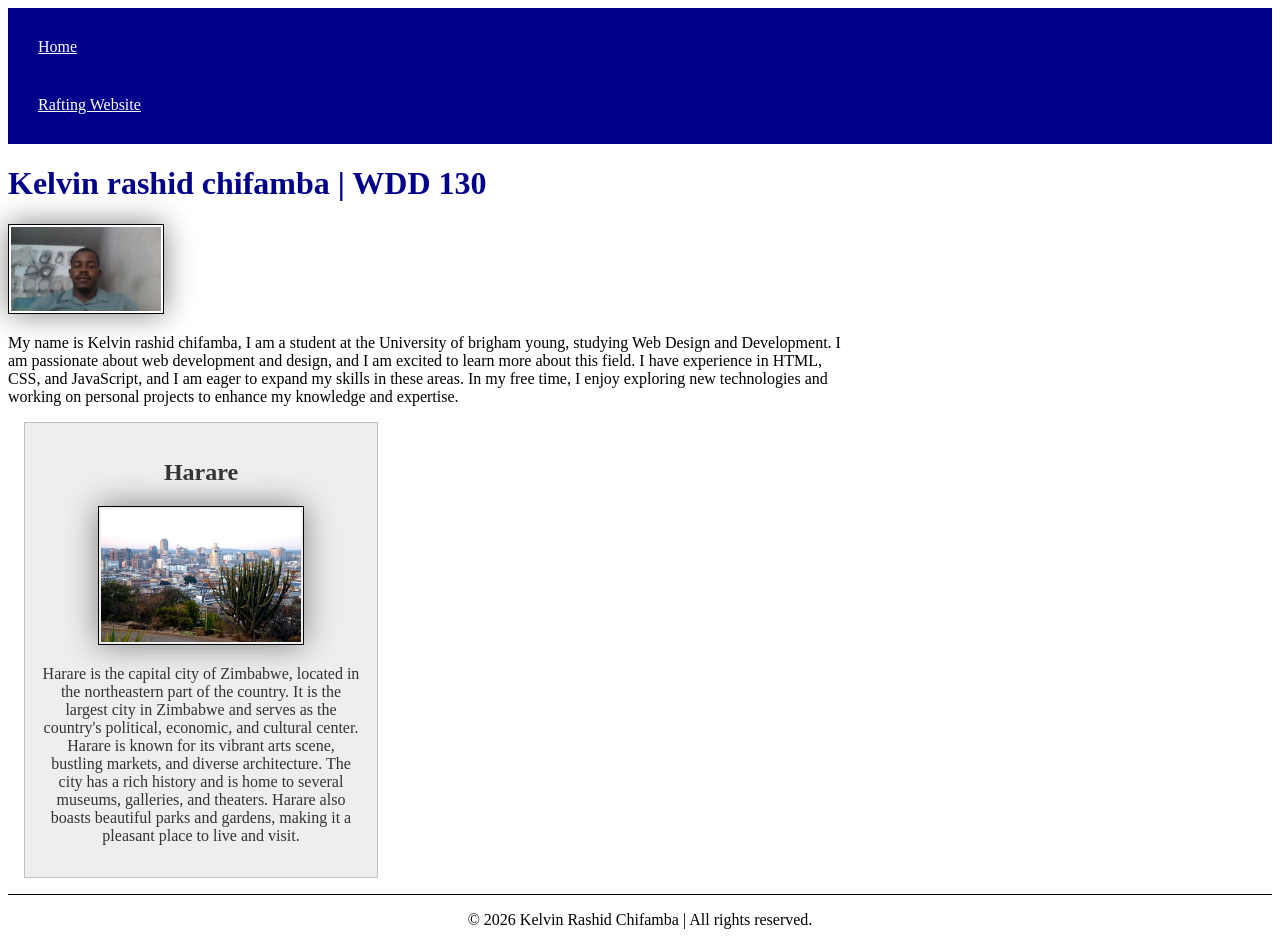
<file: index.html>
<!DOCTYPE html>
<html lang="en">

<head>
   <meta charset="UTF-8">
   <meta name="viewport" content="width=device-width, initial-scale=1.0">
   <title>WDD 130 | kelvin rashid chifamba</title>
   <meta name="description" content="kelvin rashid chifamba's home page for the web
    development class WDD 130 at BYU-Idaho.">
   <meta name="author" content="kelvin rashid chifamba">
   <link rel="stylesheet" href="styles/styles.css">
</head>

<body>
   <header>
      <nav>
         <a href="#">Home</a>
         <a href="wwr/">Rafting Website</a>
      </nav>
   </header>
   <main>
      <h1>Kelvin rashid chifamba | WDD 130</h1>
      <img src="images/profile.jpg" alt="kelvin rashid chifamba" />
      <p>My name is Kelvin rashid chifamba, I am a student at the University of brigham young, studying Web Design and Development. I am passionate about web development and design, and I am excited to learn more about this field. I have experience in HTML, CSS, and JavaScript, and I am eager to expand my skills in these areas. In my free time, I enjoy exploring new technologies and working on personal projects to enhance my knowledge and expertise.</p>
   </main>

   <aside>
      <h2>Harare</h2>
      <img src="images/harare.jpg" alt="harare city" />
      <p>Harare is the capital city of Zimbabwe, located in the northeastern part of the country. It is the largest city in Zimbabwe and serves as the country's political, economic, and cultural center. Harare is known for its vibrant arts scene, bustling markets, and diverse architecture. The city has a rich history and is home to several museums, galleries, and theaters. Harare also boasts beautiful parks and gardens, making it a pleasant place to live and visit.</p>

   </aside>

   <footer>
      <p>&copy; 2026 Kelvin Rashid Chifamba | All rights reserved.</p>
   </footer>
</body>

</html>
</file>
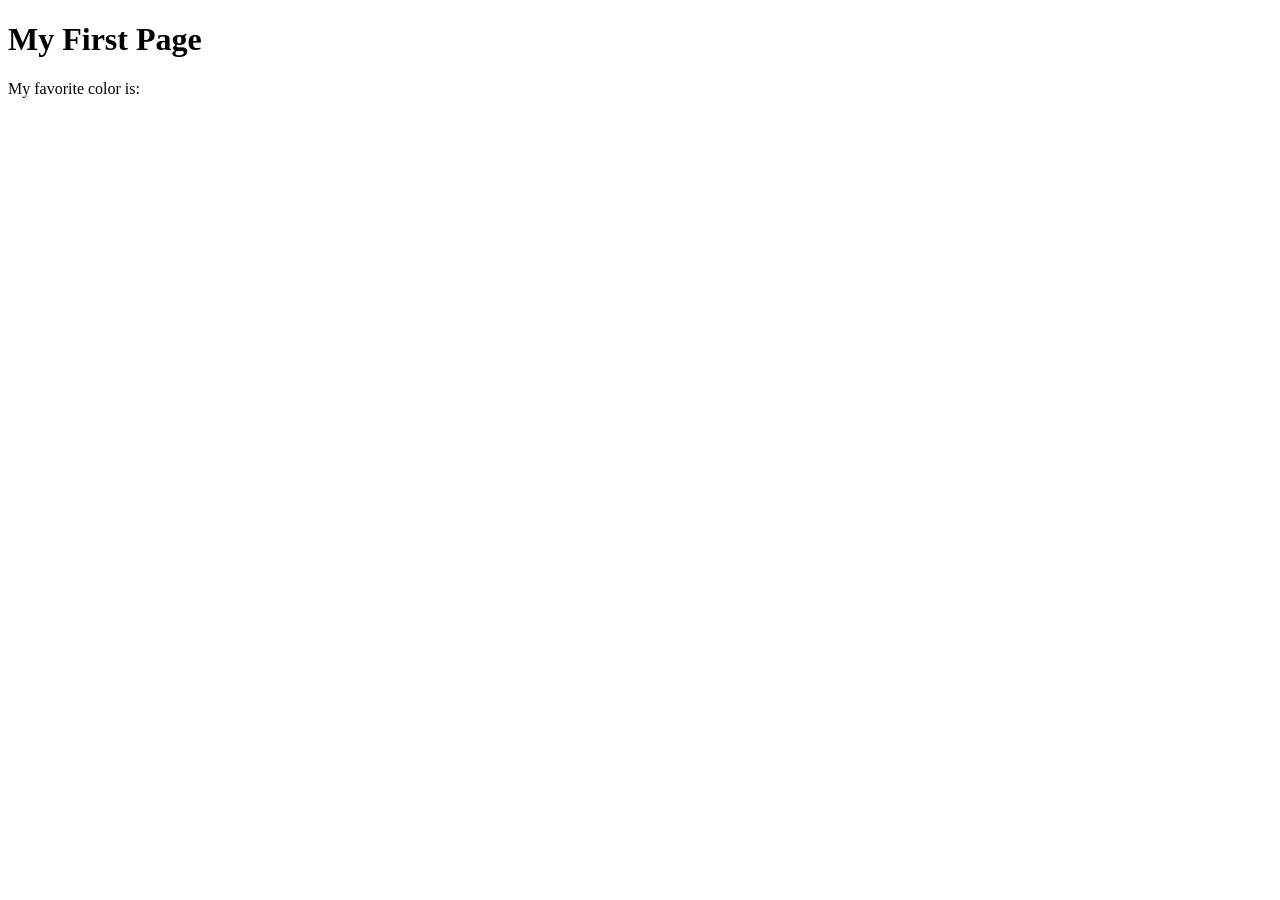
<file: week01/first-page.html>
<!DOCTYPE html>
<html lang="en">

<head>
    <meta charset="UTF-8">
    <meta name="viewport" content="width=device-width, initial-scale=1.0">
    <title>My First Page</title>
</head>

<body>
    <h1>My First Page</h1>
    <p>My favorite color is: </p>
</body>

</html>
</file>
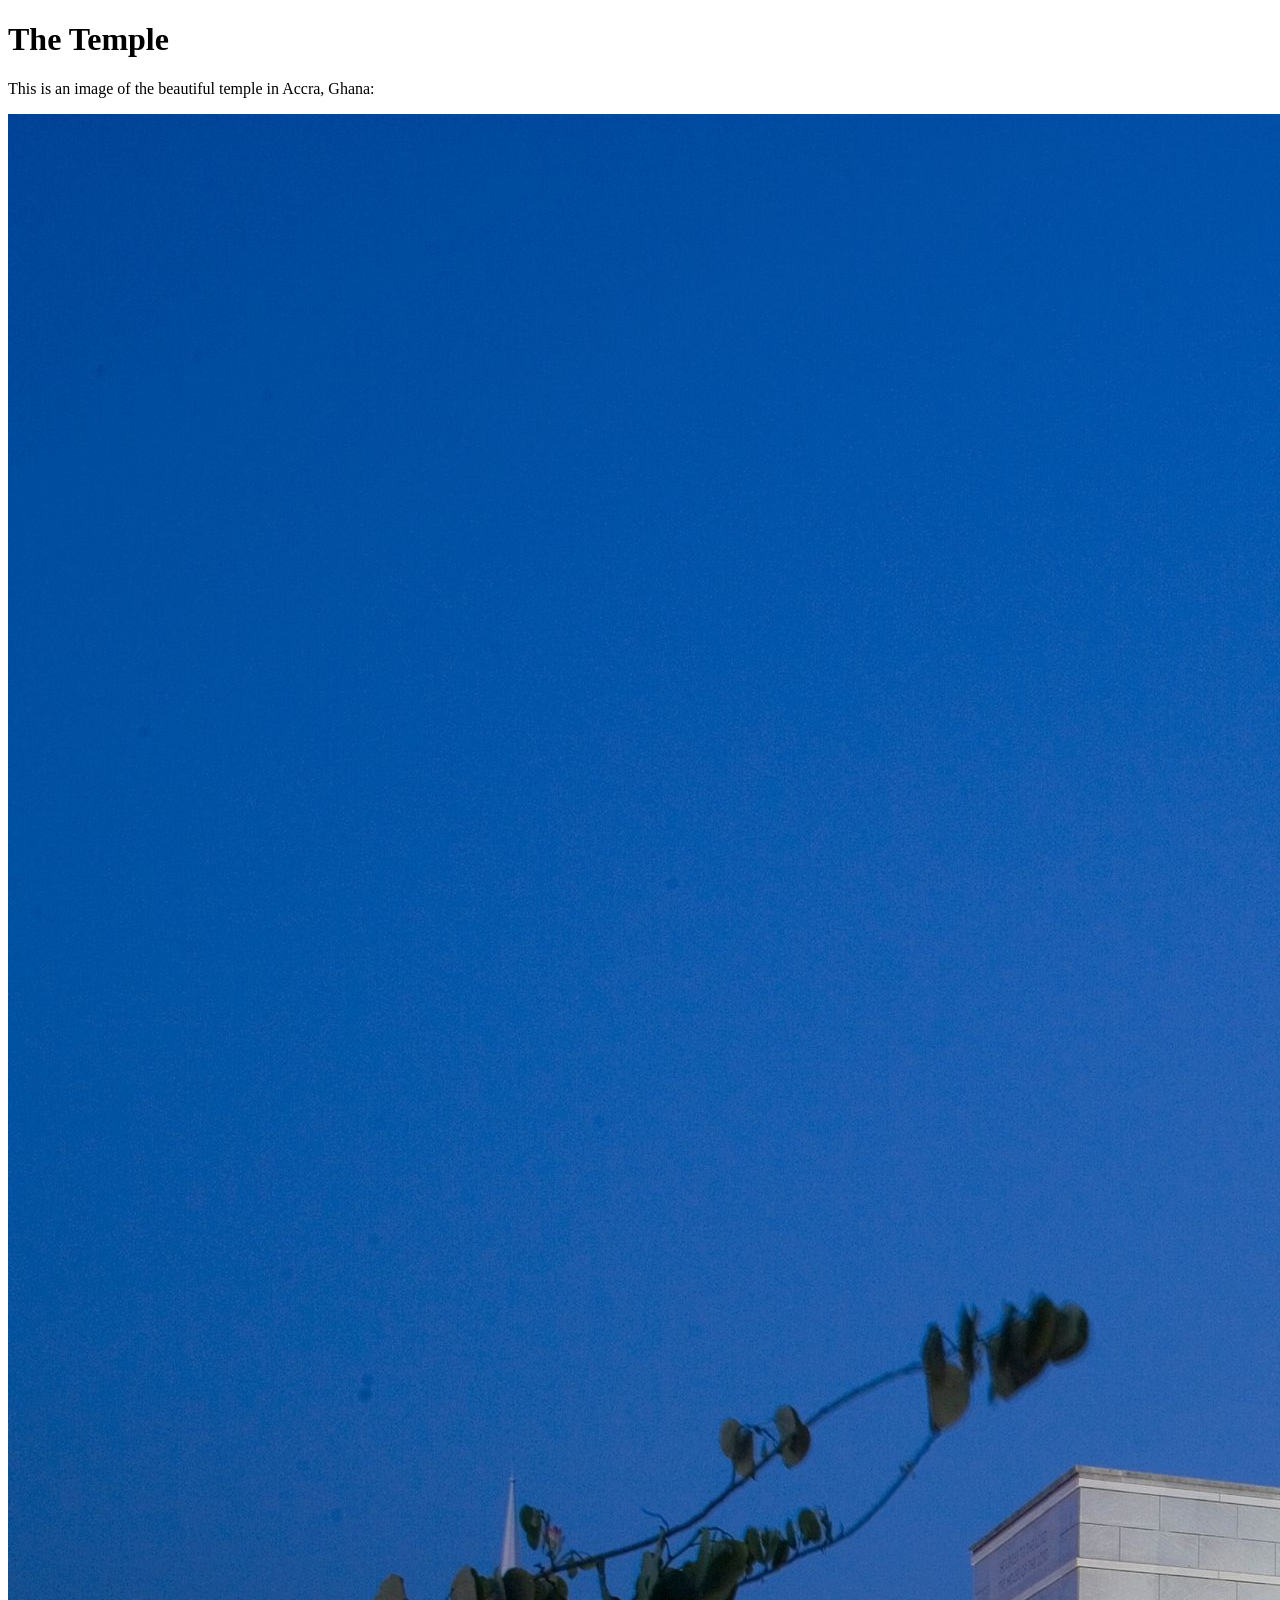
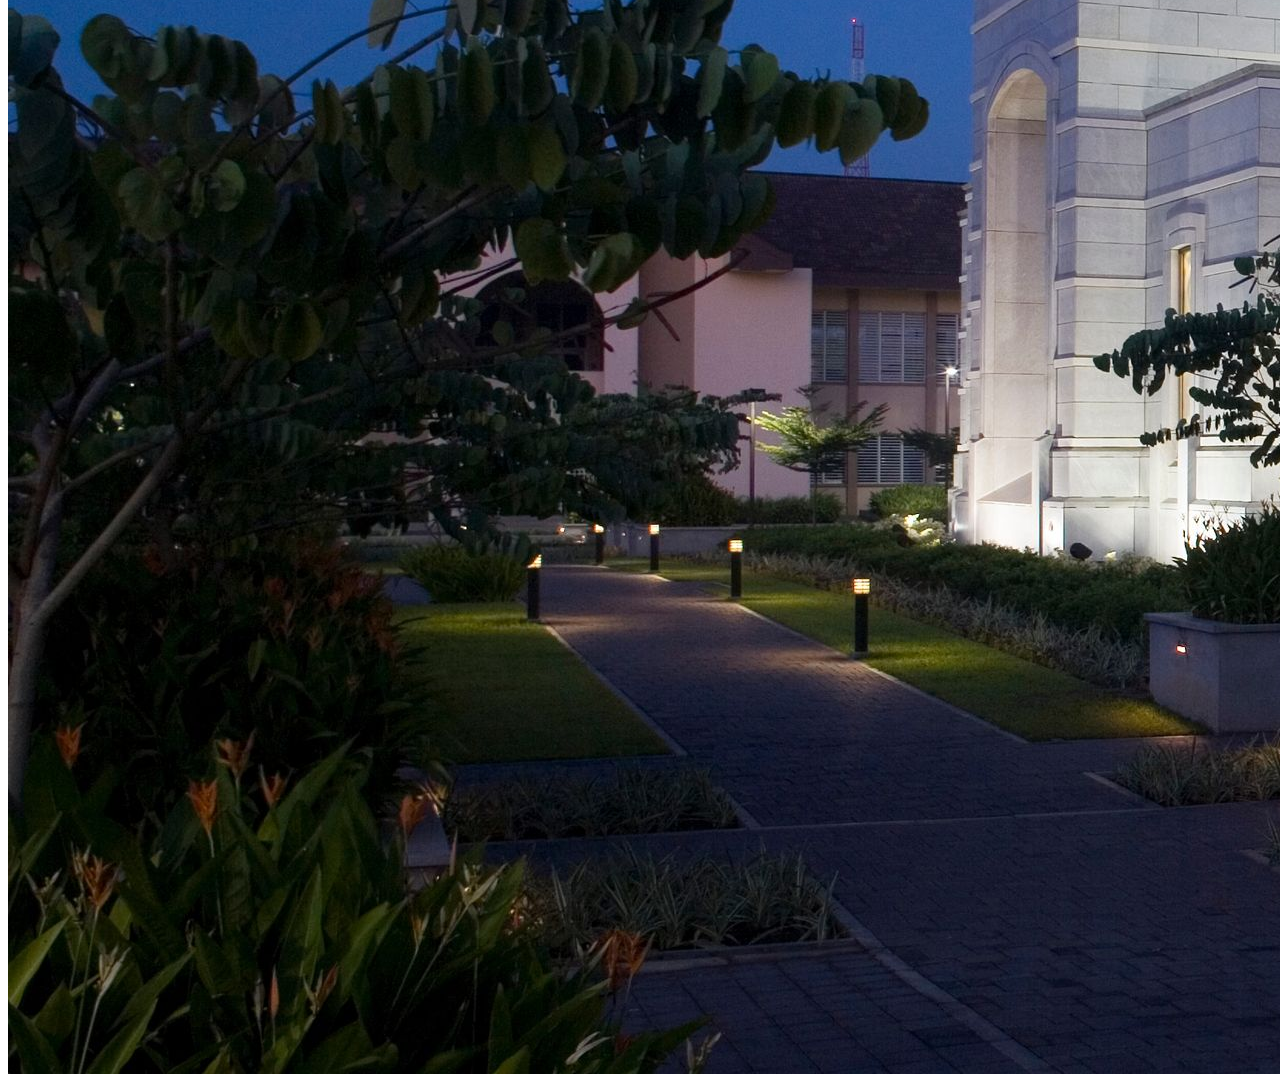
<file: week01/images.html>
<!DOCTYPE html>
<html lang="en">

<head>
    <meta charset="UTF-8">
    <meta name="viewport" content="width=device-width, initial-scale=1.0">
    <title>Temple Image</title>
</head>

<body>
    <h1>The Temple</h1>
    <p>This is an image of the beautiful temple in Accra, Ghana:</p>
    <img src="images/temple-large.jpeg" alt="The Accra Ghana Temple">

</body>

</html>
</file>
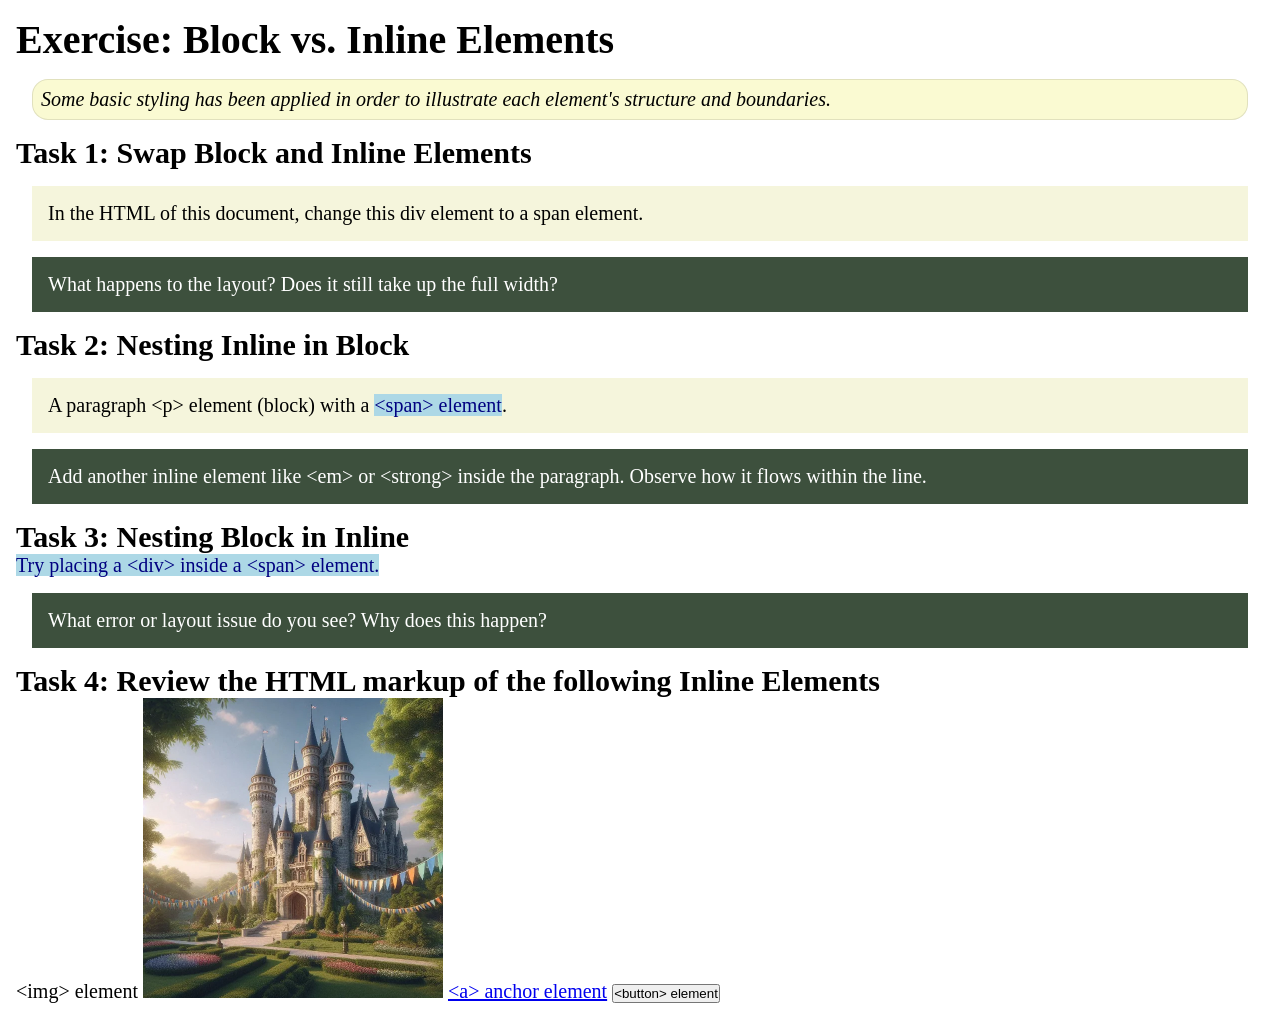
<file: week02/block-vs-inline.html>
<!DOCTYPE html>
<html lang="en">

<head>
    <meta charset="UTF-8">
    <meta name="viewport" content="width=device-width, initial-scale=1.0">
    <title>Exercise: Block vs. Inline Elements</title>
    <link rel="stylesheet" href="styles/block-vs-inline.css">
</head>

<body>
    <main>
        <h1>Exercise: Block vs. Inline Elements</h1>
        <p class="note">Some basic styling has been applied in order to illustrate each element's structure and boundaries.</p>

        <h2>Task 1: Swap Block and Inline Elements</h2>
        <div>In the HTML of this document, change this div element to a span element.</div>

        <p class="question">What happens to the layout? Does it still take up the full width?</p>

        <h2>Task 2: Nesting Inline in Block</h2>
        <p>A paragraph &lt;p&gt; element (block) with a <span>&lt;span&gt; element</span>.</p>
        <p class="question">Add another inline element like &lt;em&gt; or &lt;strong&gt; inside the paragraph. Observe how it flows within the line.</p>

        <h2>Task 3: Nesting Block in Inline</h2>
        <span>Try placing a &lt;div&gt; inside a &lt;span&gt; element.</span>
        <p class="question">What error or layout issue do you see? Why does this happen?</p>

        <h2>Task 4: Review the HTML markup of the following Inline Elements</h2>
        &lt;img&gt; element
        <img src="images/castle.webp" alt="placeholder image (images are inline)" width="300" height="300">
        <a href="https://churchofjesuschrist.org">&lt;a&gt; anchor element</a>
        <button type="button">&lt;button&gt; element</button>
    </main>
</body>

</html>
</file>
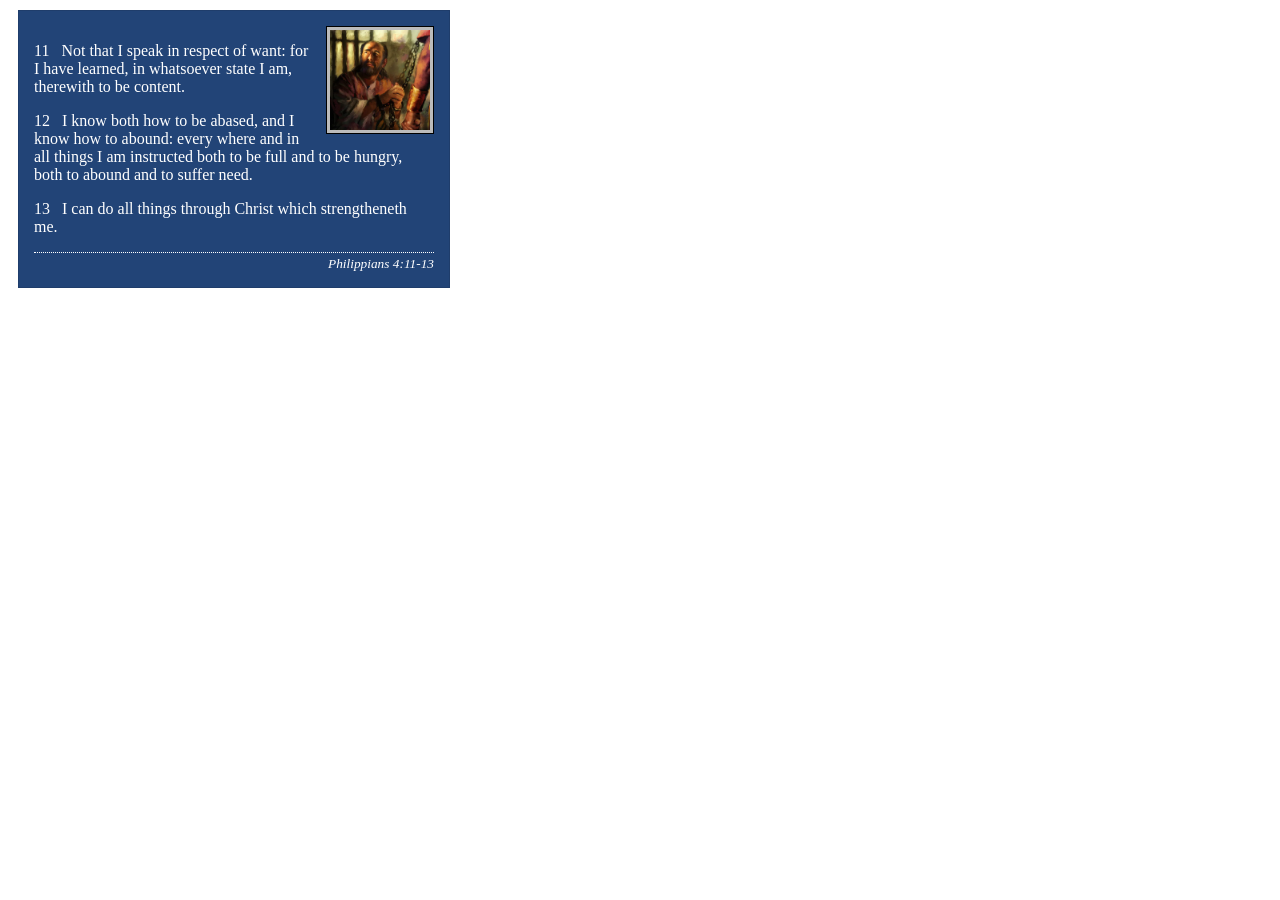
<file: week02/box-model-solution.html>
<!DOCTYPE html>
<html lang="en">

<head>
    <meta charset="UTF-8">
    <meta name="viewport" content="width=device-width, initial-scale=1.0">
    <title>Box Model Activity</title>
    <link rel="stylesheet" href="styles/box-model-solution.css">
</head>

<body>
    <main>
        <div class="callout">
            <img src="images/apostle-paul-imprisoned.webp" alt="Paul the Apostle - Imprisoned in Rome" width="200" height="200">
            <blockquote>
                <p>11 &nbsp; Not that I speak in respect of want: for I have learned, in whatsoever state I am, therewith to be content.</p>
                <p>12 &nbsp; I know both how to be abased, and I know how to abound: every where and in all things I am instructed both to be full and to be hungry, both to abound and to suffer need.</p>
                <p>13 &nbsp; I can do all things through Christ which strengtheneth me.</p>
            </blockquote>
            <cite>Philippians 4:11-13</cite>
        </div>
    </main>
</body>

</html>
</file>
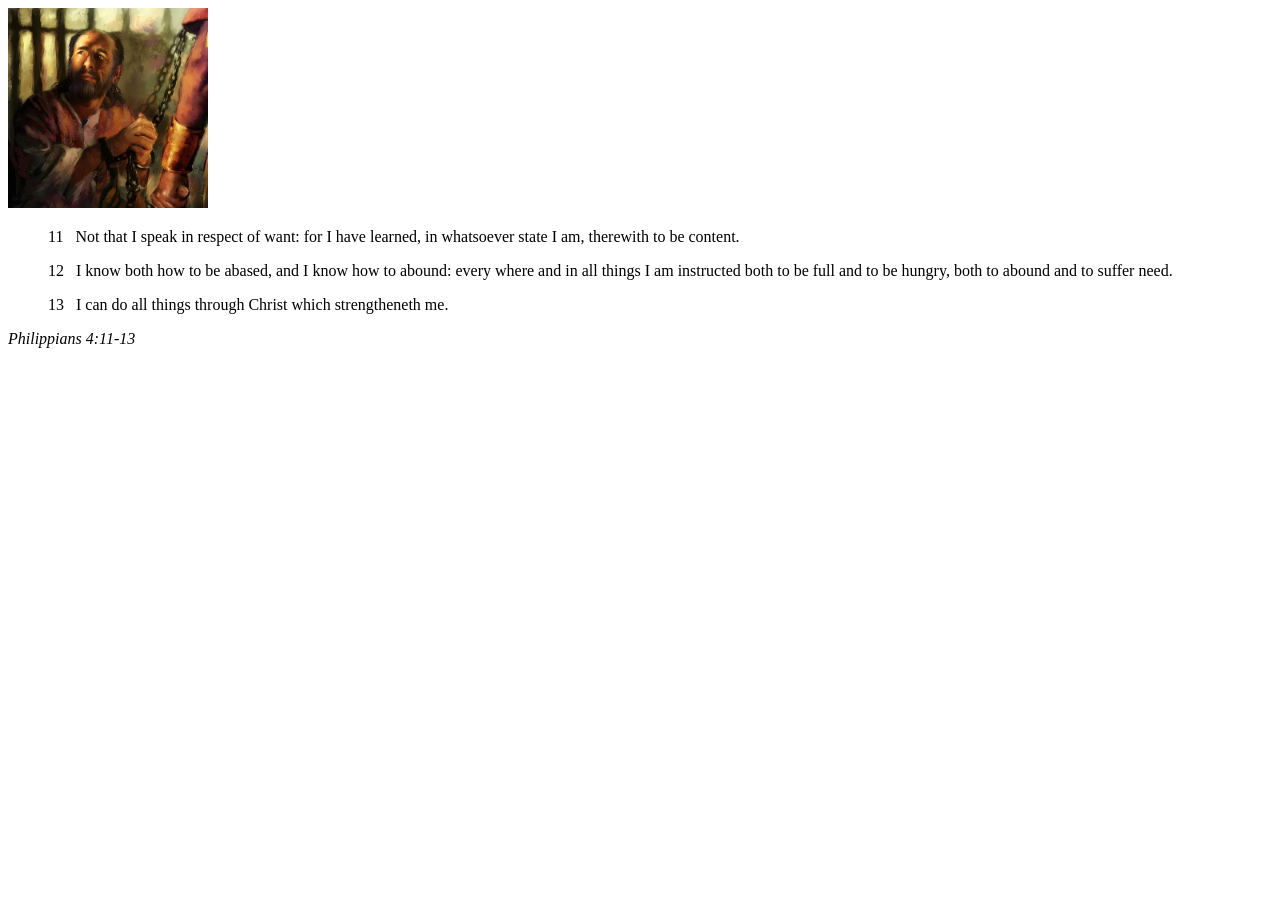
<file: week02/box-model.html>
<!DOCTYPE html>
<html lang="en">

<head>
    <meta charset="UTF-8">
    <meta name="viewport" content="width=device-width, initial-scale=1.0">
    <title>Box Model Activity</title>
</head>

<body>
    <main>
        <div class="callout">
            <img src="images/apostle-paul-imprisoned.webp" alt="Paul the Apostle - Imprisoned in Rome" width="200" height="200">
            <blockquote>
                <p>11 &nbsp; Not that I speak in respect of want: for I have learned, in whatsoever state I am, therewith to be content.</p>
                <p>12 &nbsp; I know both how to be abased, and I know how to abound: every where and in all things I am instructed both to be full and to be hungry, both to abound and to suffer need.</p>
                <p>13 &nbsp; I can do all things through Christ which strengtheneth me.</p>
            </blockquote>
            <cite>Philippians 4:11-13</cite>
        </div>
    </main>
</body>

</html>
</file>
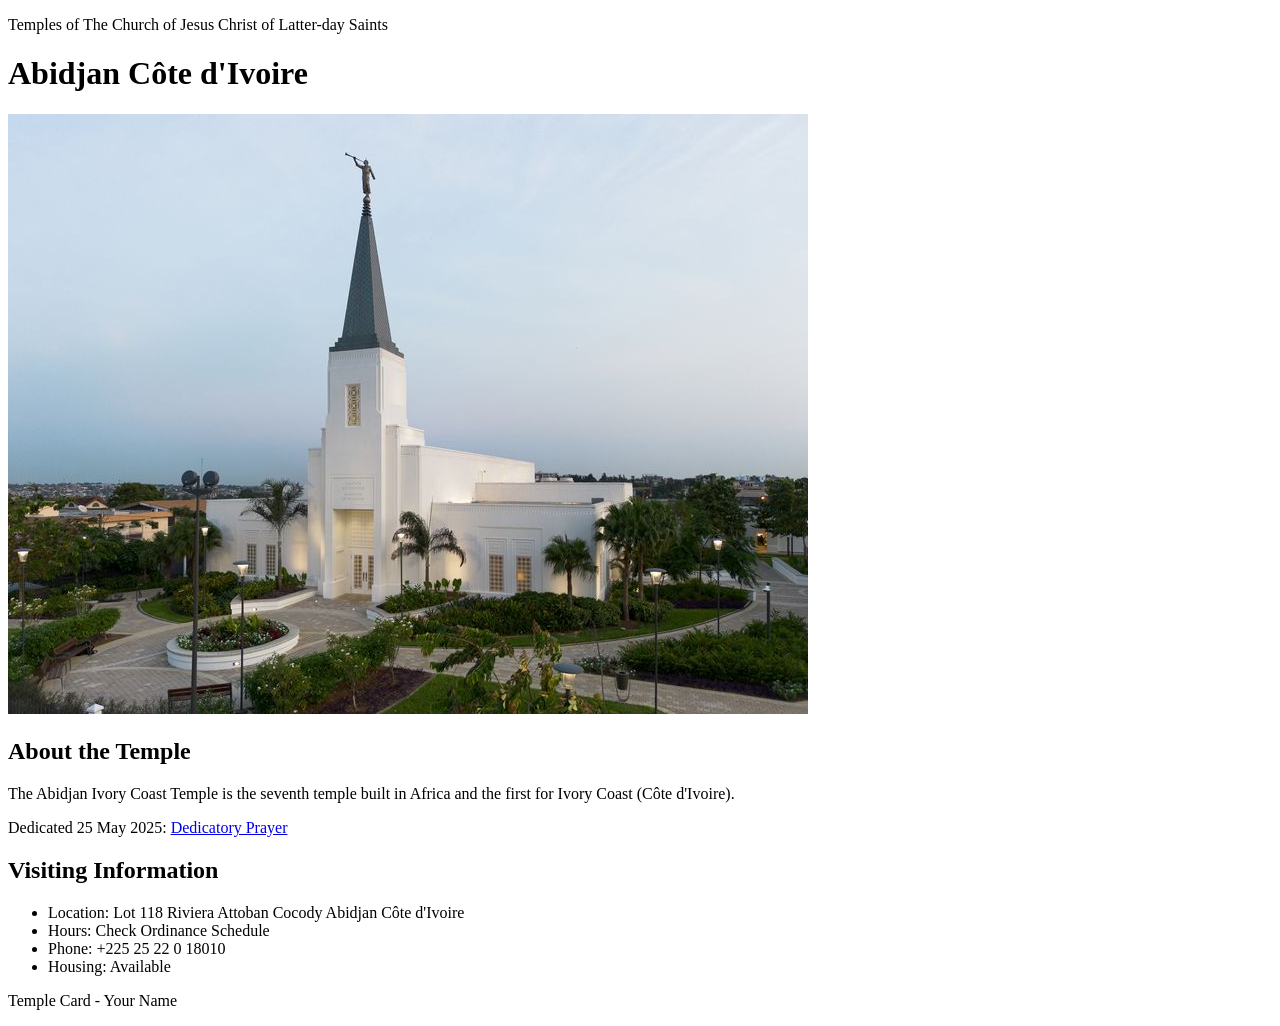
<file: week02/temple.html>
<!DOCTYPE html>
<html lang="en">

<head>
    <meta charset="UTF-8">
    <meta name="viewport" content="width=device-width, initial-scale=1.0">
    <title>Temple Card - Abidjan Côte d'Ivoire</title>
</head>

<body>
    <header>
        <p>Temples of The Church of Jesus Christ of Latter-day Saints</p>
    </header>
    <main>
        <h1>Abidjan Côte d'Ivoire</h1>
        <picture>
            <img src="images/abidjan-ivory-coast.jpeg" alt="Abidjan Côte d'Ivoire Temple">
        </picture>
        <section>
            <h2>About the Temple</h2>
            <p>The Abidjan Ivory Coast Temple is the seventh temple built in Africa and the first for Ivory Coast (Côte d'Ivoire).</p>
            <p>Dedicated 25 May 2025: <a href="https://www.churchofjesuschrist.org/temples/dedicatory-prayer/abidjan-ivory-coast-temple/2025-05-25?lang=eng" target="_blank" rel="noopener noreferrer">Dedicatory Prayer</a></p>
        </section>
        <section>
            <h2>Visiting Information</h2>
            <ul>
                <li>Location: Lot 118 Riviera Attoban Cocody Abidjan Côte d'Ivoire</li>
                <li>Hours: Check Ordinance Schedule</li>
                <li>Phone: +225 25 22 0 18010</li>
                <li>Housing: Available</li>
            </ul>
        </section>
    </main>
    <footer>
        <p>Temple Card - Your Name</p>
    </footer>
</body>

</html>
</file>
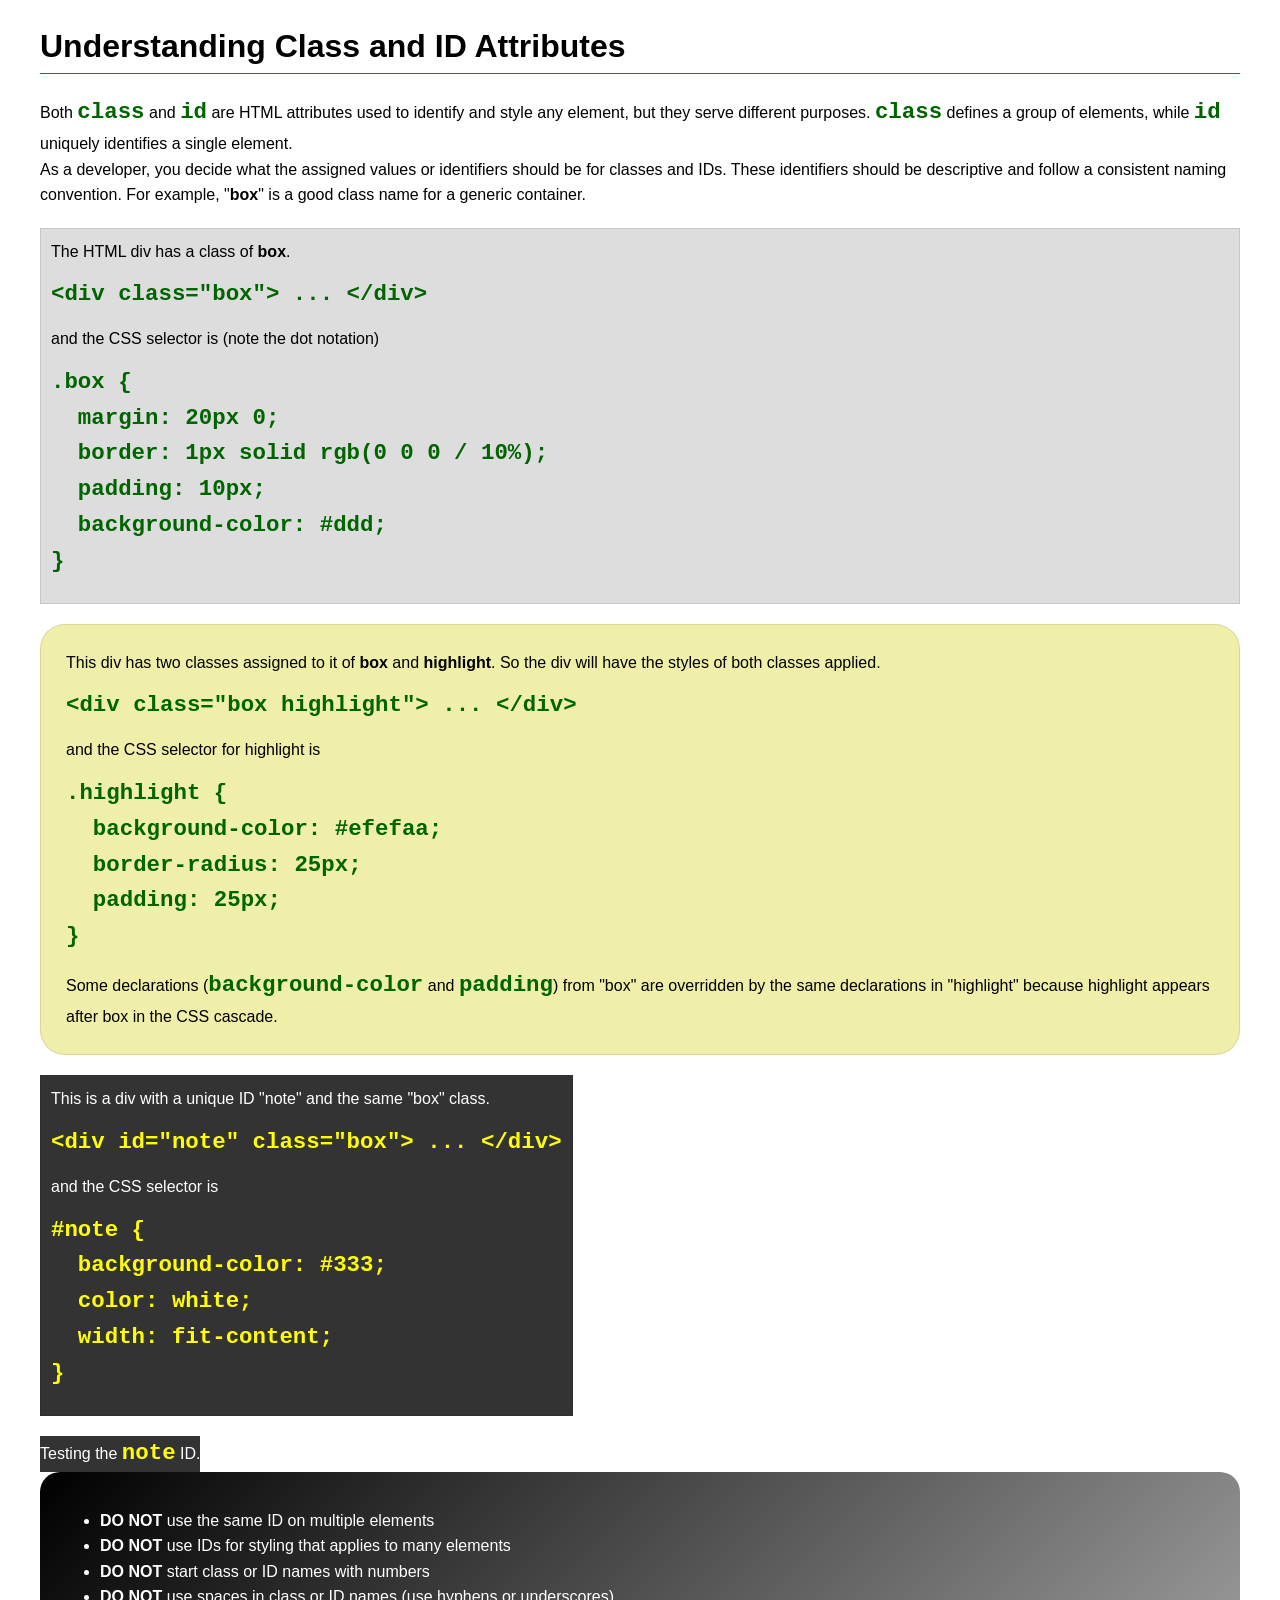
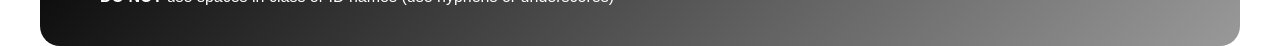
<file: week03/class-and-id.html>
<!DOCTYPE html>
<html lang="en">

<head>
    <meta charset="UTF-8">
    <meta name="viewport" content="width=device-width, initial-scale=1.0">
    <title>Class vs ID Attributes</title>
    <link rel="stylesheet" href="styles/class-and-id.css">
</head>

<body>
    <h1>Understanding Class and ID Attributes</h1>
    <p>Both <code>class</code> and <code>id</code> are HTML attributes used to identify and style any element, but they serve different purposes. <code>class</code> defines a group of elements, while <code>id</code> uniquely identifies a single element.</p>
    <p>As a developer, you decide what the assigned values or identifiers should be for classes and IDs. These identifiers should be descriptive and follow a consistent naming convention. For example, "<strong>box</strong>" is a good class name for a generic container.</p>
    <div class="box">
        <p>The HTML div has a class of <strong>box</strong>.</p>
        <pre><code class="html">&lt;div class="box"&gt; ... &lt;/div&gt;</code></pre>
        and the CSS selector is (note the dot notation)
        <pre><code class="css">.box {
  margin: 20px 0;
  border: 1px solid rgb(0 0 0 / 10%);
  padding: 10px;
  background-color: #ddd; 
}</code></pre>
    </div>

    <div class="box highlight">
        <p>This div has two classes assigned to it of <strong>box</strong> and <strong>highlight</strong>. So the div will have the styles of both classes applied.</p>
        <pre><code class="html">&lt;div class="box highlight"&gt; ... &lt;/div&gt;</code></pre>
        and the CSS selector for highlight is
        <pre><code class="css">.highlight {
  background-color: #efefaa;
  border-radius: 25px;
  padding: 25px;
}</code></pre>
        <p>Some declarations (<code>background-color</code> and <code>padding</code>) from "box" are overridden by the same declarations in "highlight" because highlight appears after box in the CSS cascade.</p>
    </div>

    <div id="note" class="box">
        <p>This is a div with a unique ID "note" and the same "box" class.</p>
        <pre><code class="html">&lt;div id="note" class="box"&gt; ... &lt;/div&gt;</code></pre>
        and the CSS selector is
        <pre><code class="css">#note {
  background-color: #333;
  color: white;
  width: fit-content;
}</code></pre>
    </div>

    <div id="note">
        <p>Testing the <code>note</code> ID.</p>
    </div>

    <section id="best-practice">
        <ul>
            <li><strong>DO NOT</strong> use the same ID on multiple elements</li>
            <li><strong>DO NOT</strong> use IDs for styling that applies to many elements</li>
            <li><strong>DO NOT</strong> start class or ID names with numbers</li>
            <li><strong>DO NOT</strong> use spaces in class or ID names (use hyphens or underscores)</li>
        </ul>
    </section>

</body>

</html>
</file>
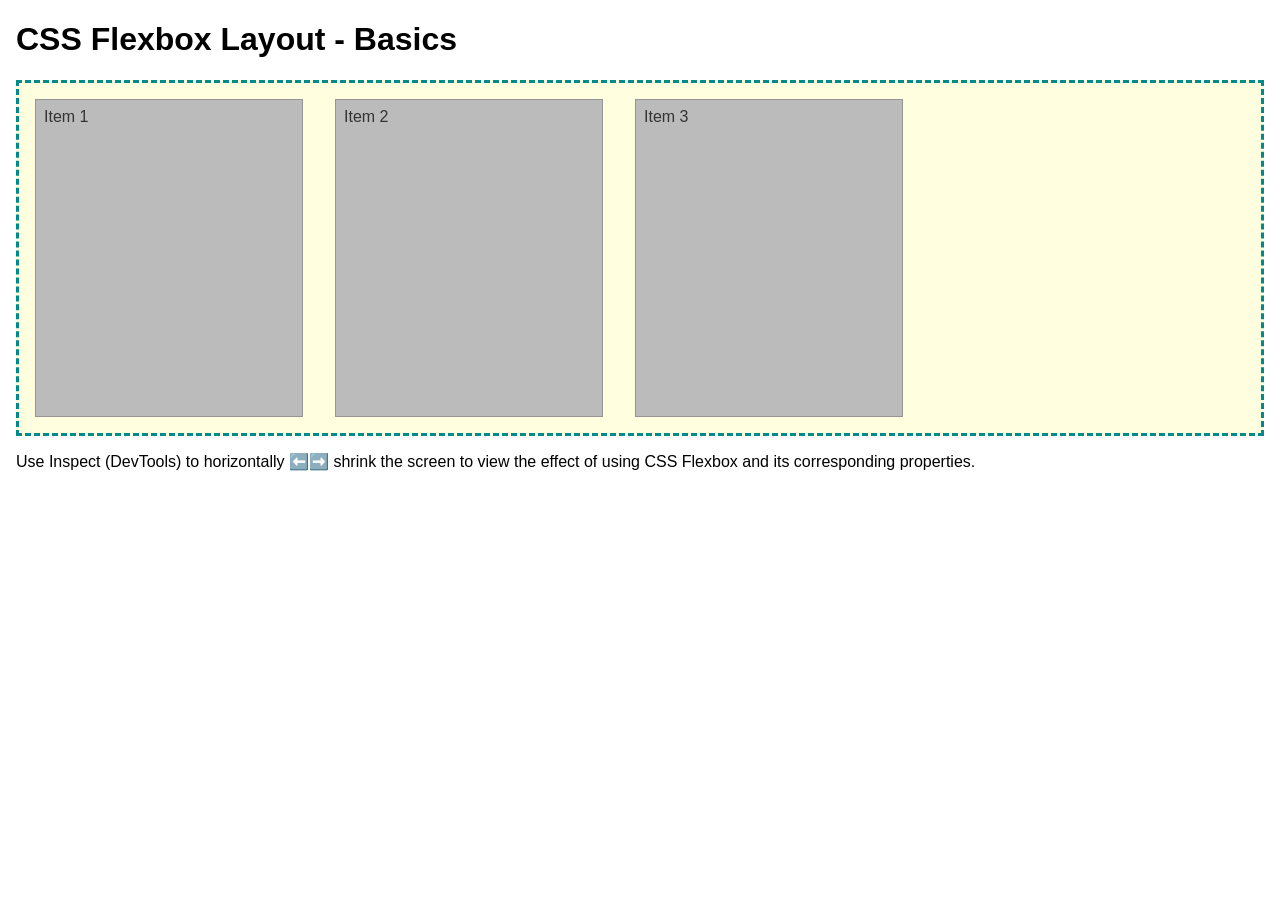
<file: week04/flexbox-layout.html>
<!DOCTYPE html>
<html lang="en">

<head>
    <meta charset="UTF-8">
    <meta name="viewport" content="width=device-width, initial-scale=1.0">
    <title>CSS Flexbox Layout - Basics</title>
    <link rel="stylesheet" href="styles/flexbox.css">
</head>

<body>
    <main>
        <h1>CSS Flexbox Layout - Basics</h1>
        <div class="flex-container">
            <div class="flex-item item1">Item 1</div>
            <div class="flex-item item2">Item 2</div>
            <div class="flex-item item3">Item 3</div>
        </div>
        <p>Use Inspect (DevTools) to horizontally ⬅️➡️ shrink the screen to view the effect of using CSS Flexbox and its corresponding properties.</p>
    </main>
</body>

</html>
</file>
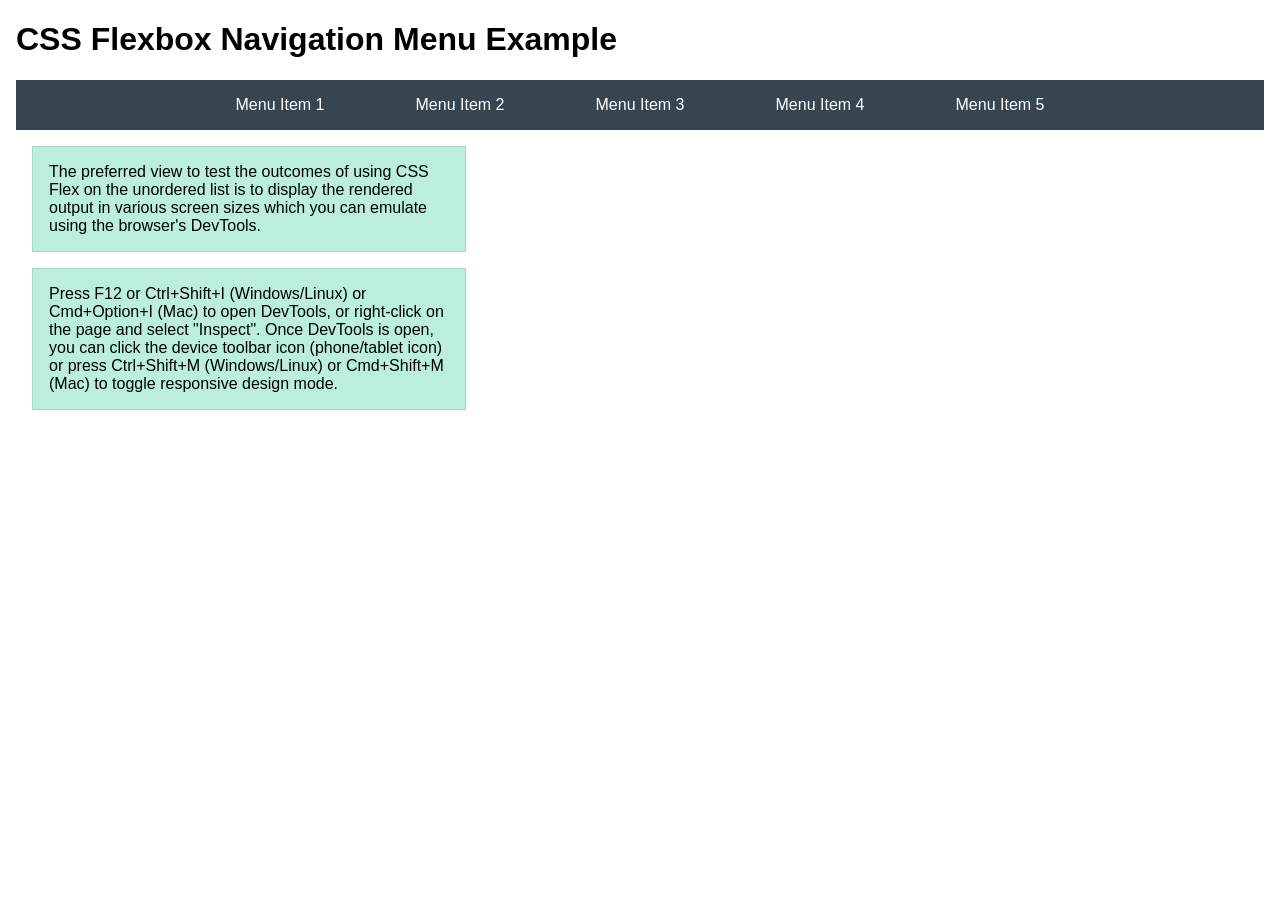
<file: week04/flexbox-menu.html>
<!DOCTYPE html>
<html lang="en">

<head>
    <meta charset="UTF-8">
    <meta name="viewport" content="width=device-width, initial-scale=1.0">
    <title>CSS Flexbox - Navigation Menu</title>
    <link rel="stylesheet" href="styles/flexbox-menu.css">
</head>

<body>
    <main>
        <h1>CSS Flexbox Navigation Menu Example</h1>
        <nav>
            <ul>
                <li><a href="#">Menu Item 1</a></li>
                <li><a href="#">Menu Item 2</a></li>
                <li><a href="#">Menu Item 3</a></li>
                <li><a href="#">Menu Item 4</a></li>
                <li><a href="#">Menu Item 5</a></li>
            </ul>
        </nav>
        <p>The preferred view to test the outcomes of using CSS Flex on the unordered list is to display the rendered output in various screen sizes which you can emulate using the browser's DevTools.</p>

        <p>Press F12 or Ctrl+Shift+I (Windows/Linux) or Cmd+Option+I (Mac) to open DevTools, or right-click on the page and select "Inspect". Once DevTools is open, you can click the device toolbar icon (phone/tablet icon) or press Ctrl+Shift+M (Windows/Linux) or Cmd+Shift+M (Mac) to toggle responsive design mode.</p>
    </main>
</body>

</html>
</file>
<file: styles/styles.css>
nav {
    background-color: darkblue;
    padding: 10px;
}

nav a {
    color: white;
    display: block;
    padding: 20px;
}

h1 {
    color: darkblue;
}

img {
    width: 150px;
    height: auto;
    border: 1px solid black;
    padding: 2px;
    box-shadow: 0 0 30px gray;
}

main {
    max-width: 840px;
}

aside {
    width: 20rem;
    margin: 1rem;
    border: 1px solid rgb(0 0 0 / 0.2);
    padding: 1rem;
    background-color: #eee;
    color: #333;
    text-align: center;
}

aside img {
    width: 200px;
    height: auto;
}

main img {
    width: 150px;
    height: auto;
    width: 150px;
    height: auto;
    border: 1px solid black;
    padding: 2px;
    box-shadow: 0 0 30px gray;
}

p {
    padding: 0px
}

footer {
    margin-top: 15px;
    border-top: 1px solid #000;
    text-align: center;
}
</file>
<file: week02/styles/block-vs-inline.css>
* {
    margin: 0;
    padding: 0;
}

body {
    font-size: 20px;
    margin: 1rem;
}

p,
div {
    background-color: beige;
    margin: 1rem;
    padding: 1rem;
}

span {
    color: navy;
    background-color: lightblue;
}

code {
    margin: 0;
    padding: 0;
    color: green;
    font-size: 1.2rem;
}

.note {
    font-style: italic;
    background-color: lightgoldenrodyellow;
    border-radius: 1rem;
    border: 1px solid rgb(0 0 0 / 10%);
    margin: 1rem;
    padding: .5rem;
}

.question {
    background-color: #3d503d;
    color: #fff;
}
</file>
<file: week02/styles/box-model-solution.css>
.callout {
    max-width: 400px;
    margin: 10px;
    border: 1px solid rgb(0 0 0 / 10%);
    padding: 15px;
    background-color: #247;
    color: #fff;
}

.callout img {
    float: right;
    margin: 0 0 10px 15px;
    border: 1px solid #000;
    padding: 3px;
    background-color: #bbb;
    width: 100px;
    height: auto;
}

blockquote {
    margin: 0;
}

cite {
    display: block;
    border-top: 1px dotted #fff;
    padding-top: 3px;
    text-align: right;
    font-size: smaller;
}
</file>
<file: week03/styles/class-and-id.css>
body {
    font-family: Arial, sans-serif;
    line-height: 1.6;
    margin: 0;
    padding: 0 40px;
}

h1 {
    border-bottom: 1px solid rgb(0 110 182);
    padding-bottom: 0;
}

p {
    margin: 0;
}

code {
    color: darkgreen;
    font-weight: 700;
    font-size: 1.4rem;
}

/* Class examples - can be reused */
.box {
    margin: 20px 0;
    border: 1px solid rgb(0 0 0 / 10%);
    padding: 10px;
    background-color: #ddd;
    /* this is shorthand for #dddddd */
}

.highlight {
    background-color: #efefaa;
    border-radius: 25px;
    padding: 25px;
}

/* ID examples - should be unique */

#note {
    background-color: #333;
    color: white;
    width: fit-content;
}

#note code {
    color: yellow;
}

#best-practice {
    background: linear-gradient(135deg, #000 0%, #999 100%);
    color: white;
    border-radius: 20px;
    padding: 20px;
}
</file>
<file: week04/styles/flexbox.css>
body {
    font-family: Helvetica, Arial, sans-serif;
    margin: 1rem;
}

.flex-container {
    border: 3px dashed darkcyan;
    background-color: lightyellow;
    display: flex;
    flex-wrap: wrap;
}

.flex-item {
    width: 250px;
    margin: 1rem;
    border: 1px solid rgb(0 0 0 / 20%);
    padding: 0.5rem;
    background-color: #bbb;
    color: #333;
}

.item1 {
    min-height: 100px;
}

.item2 {
    min-height: 200px;
}

.item3 {
    min-height: 300px;
}
</file>
<file: week04/styles/flexbox-menu.css>
body {
    font-family: Helvetica, Arial, sans-serif;
    margin: 1rem;
}

nav {
    background-color: #36454f;
}

nav ul {
    list-style-type: none;
    display: flex;
    flex-wrap: wrap;
    max-width: 900px;
    margin: 0 auto;
    padding: 0;
    justify-content: space-around;
    align-items: center;
}

nav a {
    display: block;
    color: #fff;
    text-align: center;
    padding: 1rem;
    text-decoration: none;
}

p {
    margin: 1rem;
    border: 1px solid rgb(0 0 0 / 10%);
    padding: 1rem;
    background-color: #bed;
    max-width: 400px;
}
</file>
